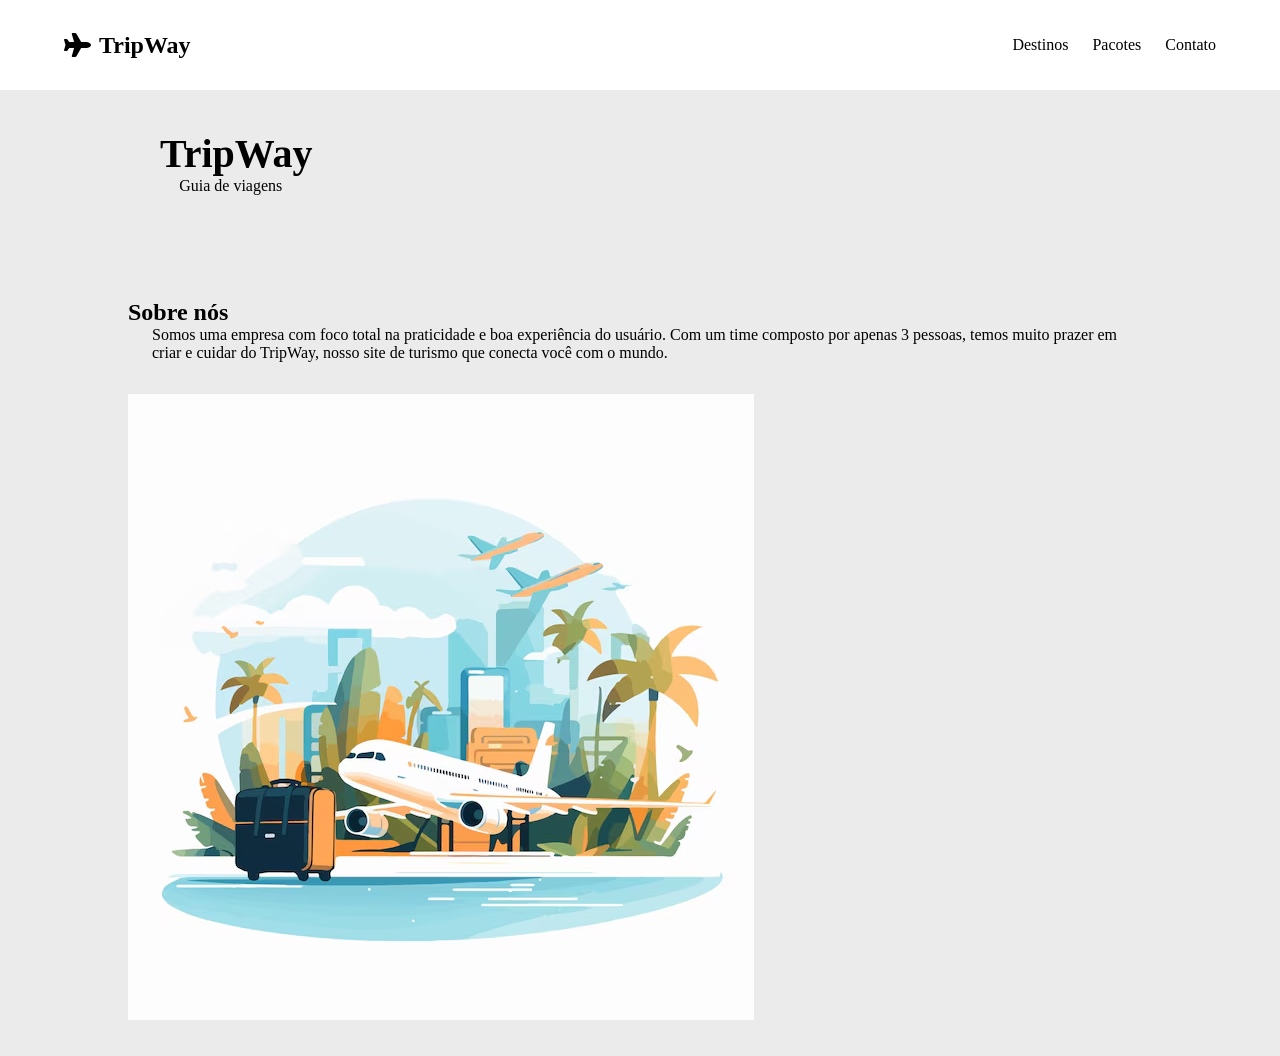
<file: index.html>
<!DOCTYPE html>
<html lang="pt-BR">
<head>
    <meta charset="UTF-8">
    <meta name="viewport" content="width=device-width, initial-scale=1.0">
    <link rel="preconnect" href="https://fonts.googleapis.com">
    <link rel="preconnect" href="https://fonts.gstatic.com" crossorigin>
    <link href="https://fonts.googleapis.com/css2?family=Poppins:ital,wght@0,100;0,200;0,300;0,400;0,500;0,600;0,700;0,800;0,900;1,100;1,200;1,300;1,400;1,500;1,600;1,700;1,800;1,900&display=swap" rel="stylesheet">
    <link rel="stylesheet" href="./css/style.css">
    <link
    rel="stylesheet"
    href="https://cdnjs.cloudflare.com/ajax/libs/font-awesome/6.0.0/css/all.min.css"
    />  
<title>TripWay</title>
</head>
<body style="font-family: Inter;">
    
    <nav>
        <a class="logo" href="index.html"><i class="fa-solid fa-plane"></i>TripWay</a>
        
        <ul class="nav-links">
            <a class="nav-links" href="pages/destinos.html">Destinos</a>
            <a class="nav-links" href="pages/pacotes.html">Pacotes</a>
            <a class="nav-links" href="pages/contato.html">Contato</a>
        </ul>

    </nav>

    <header class="header-container">
        <h1>TripWay</h1>
        <p>Guia de viagens</p>
    </header>

    <main>

<section class="about-us">

    <h2>Sobre nós</h2>
    <p>Somos uma empresa com foco total na praticidade e boa experiência do usuário.
        Com um time composto por apenas 3 pessoas, temos muito prazer em criar e cuidar do TripWay, 
        nosso site de turismo que conecta você com o mundo.</p>

</section>

<section class="image">
    <img src="images/abstract-travel-tourism-service-concept_1323048-1046.avif" alt="TripWay">
</section>

    </main>
</body>
</html>
</file>
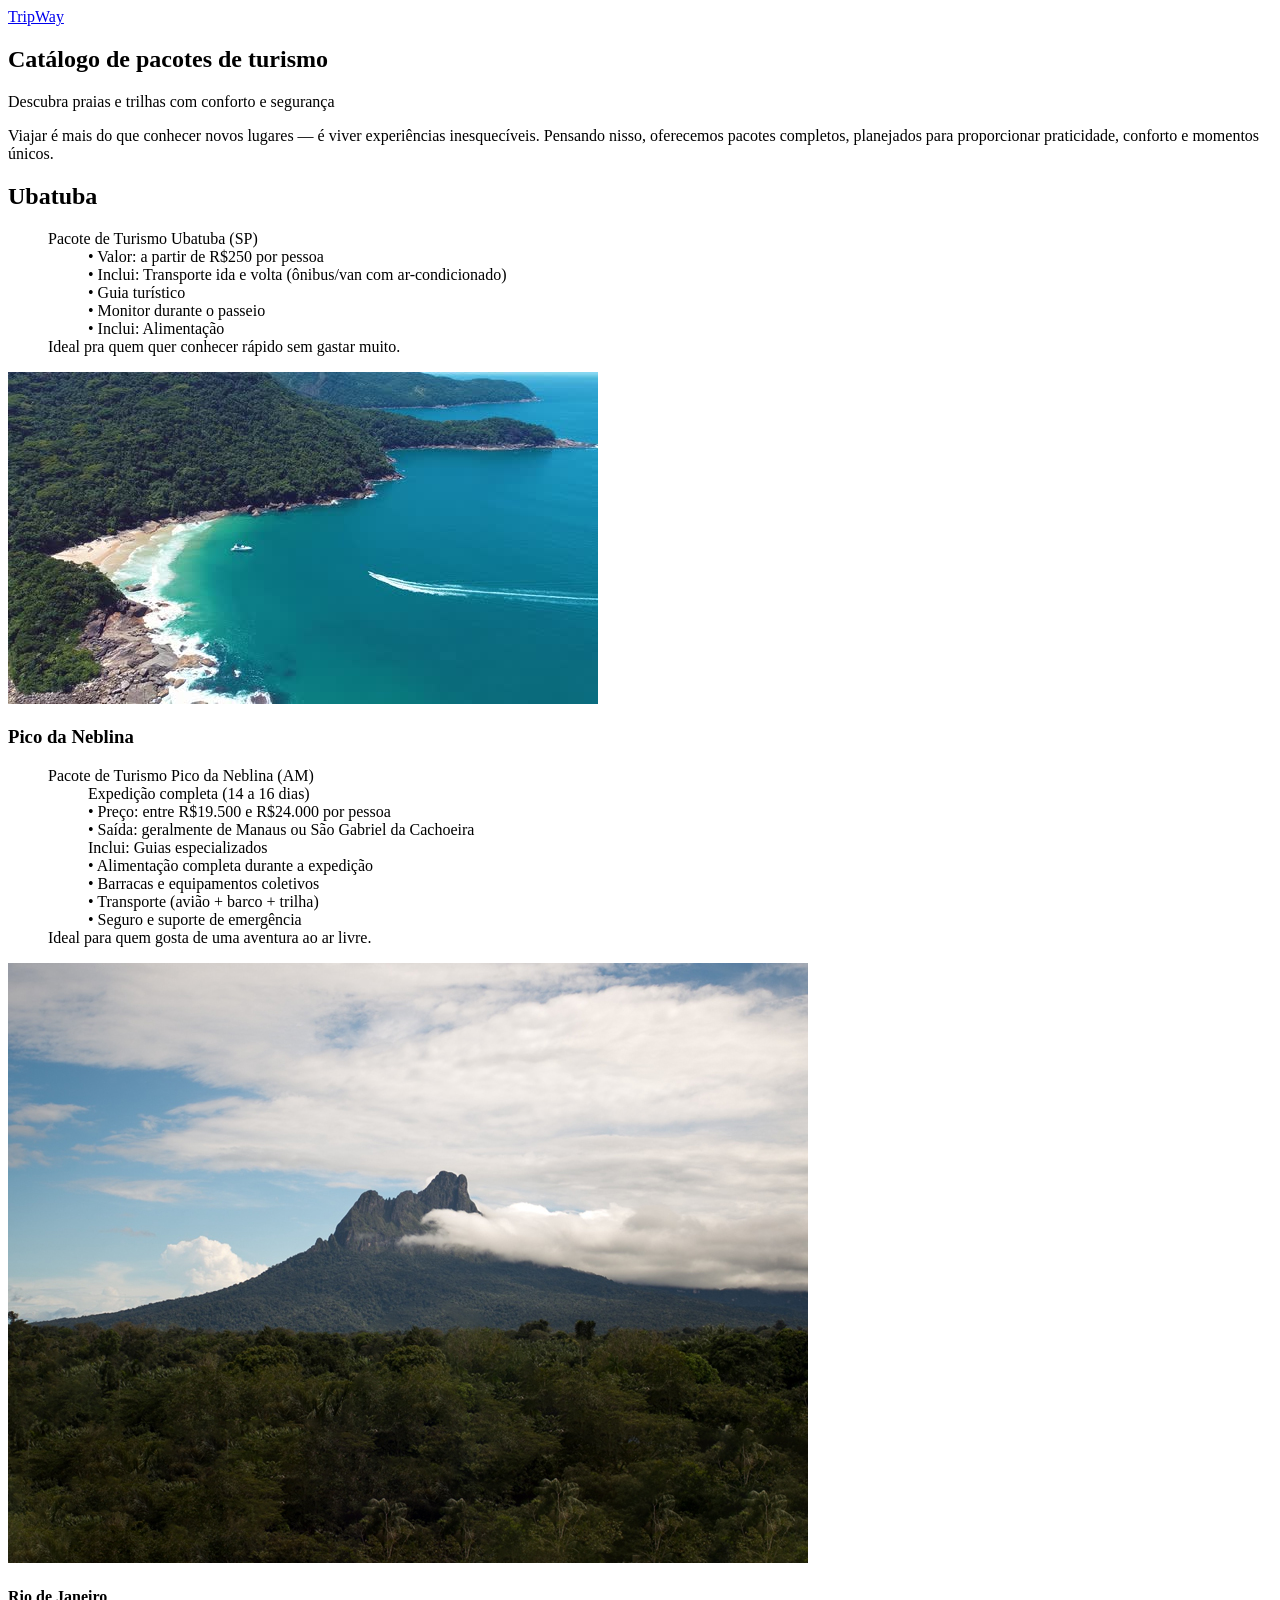
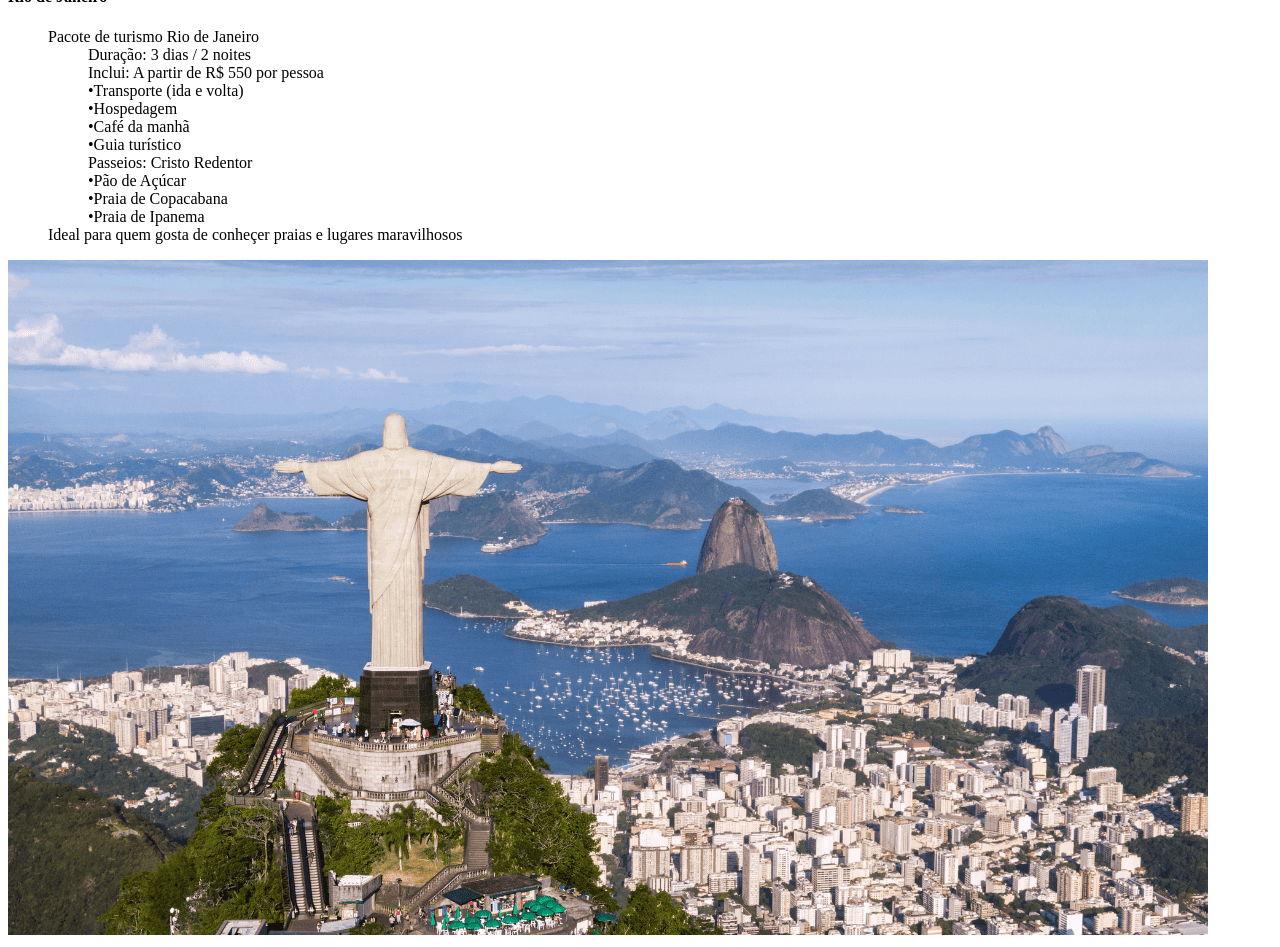
<file: pacotes.html>
<!DOCTYPE html>
<html lang="pt-BR">
<head>
    <meta charset="UTF-8">
    <meta name="viewport" content="width=device-width, initial-scale=1.0">
    <title>Pacotes</title>
</head>
<body>

    <nav>

  <a href="index.html">TripWay</a>
   
    </nav>
<main>
    <section>
<h1>Catálogo de pacotes de turismo</h1>
<p>Descubra praias e trilhas com conforto e segurança</p>
    <p>Viajar é mais do que conhecer novos lugares — é viver experiências inesquecíveis. Pensando nisso, oferecemos pacotes completos, planejados para proporcionar praticidade, conforto e momentos únicos.
    </p>

    <h2>Ubatuba</h2>
    <ul>Pacote de Turismo Ubatuba (SP)
<ul>• Valor: a partir de R$250 por pessoa</ul>  
<ul>• Inclui: Transporte ida e volta (ônibus/van com ar-condicionado)</ul>
<ul>• Guia turístico</ul>
<ul>• Monitor durante o passeio </ul>
<ul>• Inclui: Alimentação</ul>
Ideal pra quem quer conhecer rápido sem gastar muito.</ul>
<img src="images/ubatuba.jpg" alt="Foto de Ubatuba">
    

<h3>Pico da Neblina</h3>
<ul>Pacote de Turismo Pico da Neblina (AM)
<ul>Expedição completa (14 a 16 dias)</ul>
<ul>• Preço: entre R$19.500 e R$24.000 por pessoa</ul>
<ul>• Saída: geralmente de Manaus ou São Gabriel da Cachoeira</ul>
<ul>Inclui: Guias especializados</ul>
<ul>• Alimentação completa durante a expedição</ul>
<ul>• Barracas e equipamentos coletivos</ul>
<ul>• Transporte (avião + barco + trilha)</ul>
<ul>• Seguro e suporte de emergência</ul>
Ideal para quem gosta de uma aventura ao ar livre.</ul>
<img src="images/PicoDaNeblina.jpg" alt="Foto do Pico Da Neblina">

<h4>Rio de Janeiro</h4>
    <ul>Pacote de turismo Rio de Janeiro
<ul>Duração: 3 dias / 2 noites</ul>
<ul>Inclui: A partir de R$ 550 por pessoa</ul>
<ul>•Transporte (ida e volta)</ul>
<ul>•Hospedagem</ul>
<ul>•Café da manhã</ul>
<ul>•Guia turístico</ul>
<ul>Passeios: Cristo Redentor</ul>
<ul>•Pão de Açúcar</ul>
<ul>•Praia de Copacabana</ul>
<ul>•Praia de Ipanema</ul> 
Ideal para quem gosta de conheçer praias e lugares maravilhosos</ul>
<img src="images/Rio-de-Janeiro.png" alt="Foto do Rio de Janeiro">
</section>
    
</main>


</body>
</html>
</file>
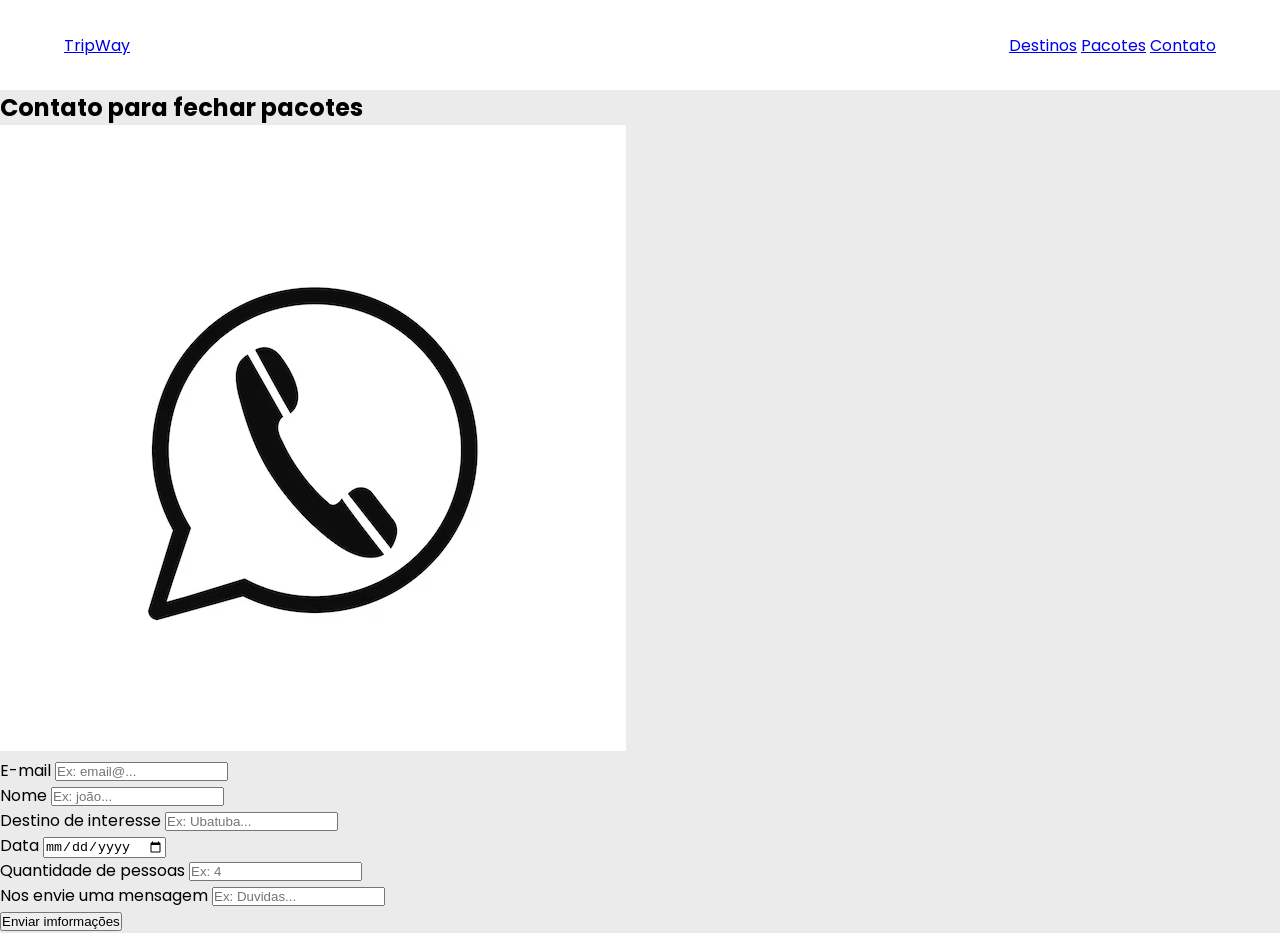
<file: pages/contato.html>
<!DOCTYPE html>
<html lang="pt-BR">
<head>
    <meta charset="UTF-8">
    <meta name="viewport" content="width=device-width, initial-scale=1.0">
    <link rel="preconnect" href="https://fonts.googleapis.com">
    <link rel="preconnect" href="https://fonts.gstatic.com" crossorigin>
    <link rel="stylesheet" href="../css/style.css">
<link href="https://fonts.googleapis.com/css2?family=Poppins:ital,wght@0,100;0,200;0,300;0,400;0,500;0,600;0,700;0,800;0,900;1,100;1,200;1,300;1,400;1,500;1,600;1,700;1,800;1,900&display=swap" rel="stylesheet">
</head>

<body style="font-family: Poppins;">
    
    <nav>

  <a href="../index.html">TripWay</a>
        <section>
           <a href="destinos.html">Destinos</a>
            <a href="pacotes.html">Pacotes</a>
            <a href="contato.html">Contato</a>
          </section>
    </nav>
<section>
    <h1>Contato para fechar pacotes</h1>
 <img src="../images/icone-de-contato_419328-2095.avif" alt="Foto do contato">


<form>
<div>
  <label for="weight">E-mail</label>
   <input type="text" id="weight" placeholder="Ex: email@... " required/>
</div>

<div>
  <label for="weight">Nome</label>
   <input type="text" id="weight" placeholder="Ex: joão... " required/>
</div>

<div>
  <label for="weight">Destino de interesse</label>
   <input type="text" id="weight" placeholder="Ex: Ubatuba... " required/>
</div>

<div>
  <label for="weight">Data</label>
   <input type="date" id="weight" placeholder="Ex: " required/>
</div>

<div>
  <label for="weight">Quantidade de pessoas</label>
   <input type="number" id="weight" placeholder="Ex: 4 " required/>
</div>

<div>
  <label for="weight">Nos envie uma mensagem</label>
   <input type="text" id="weight" placeholder="Ex: Duvidas... " required/>
</div>

<button type="submit">Enviar imformações</button>

</form>
</section>
</body>
</html>
</file>
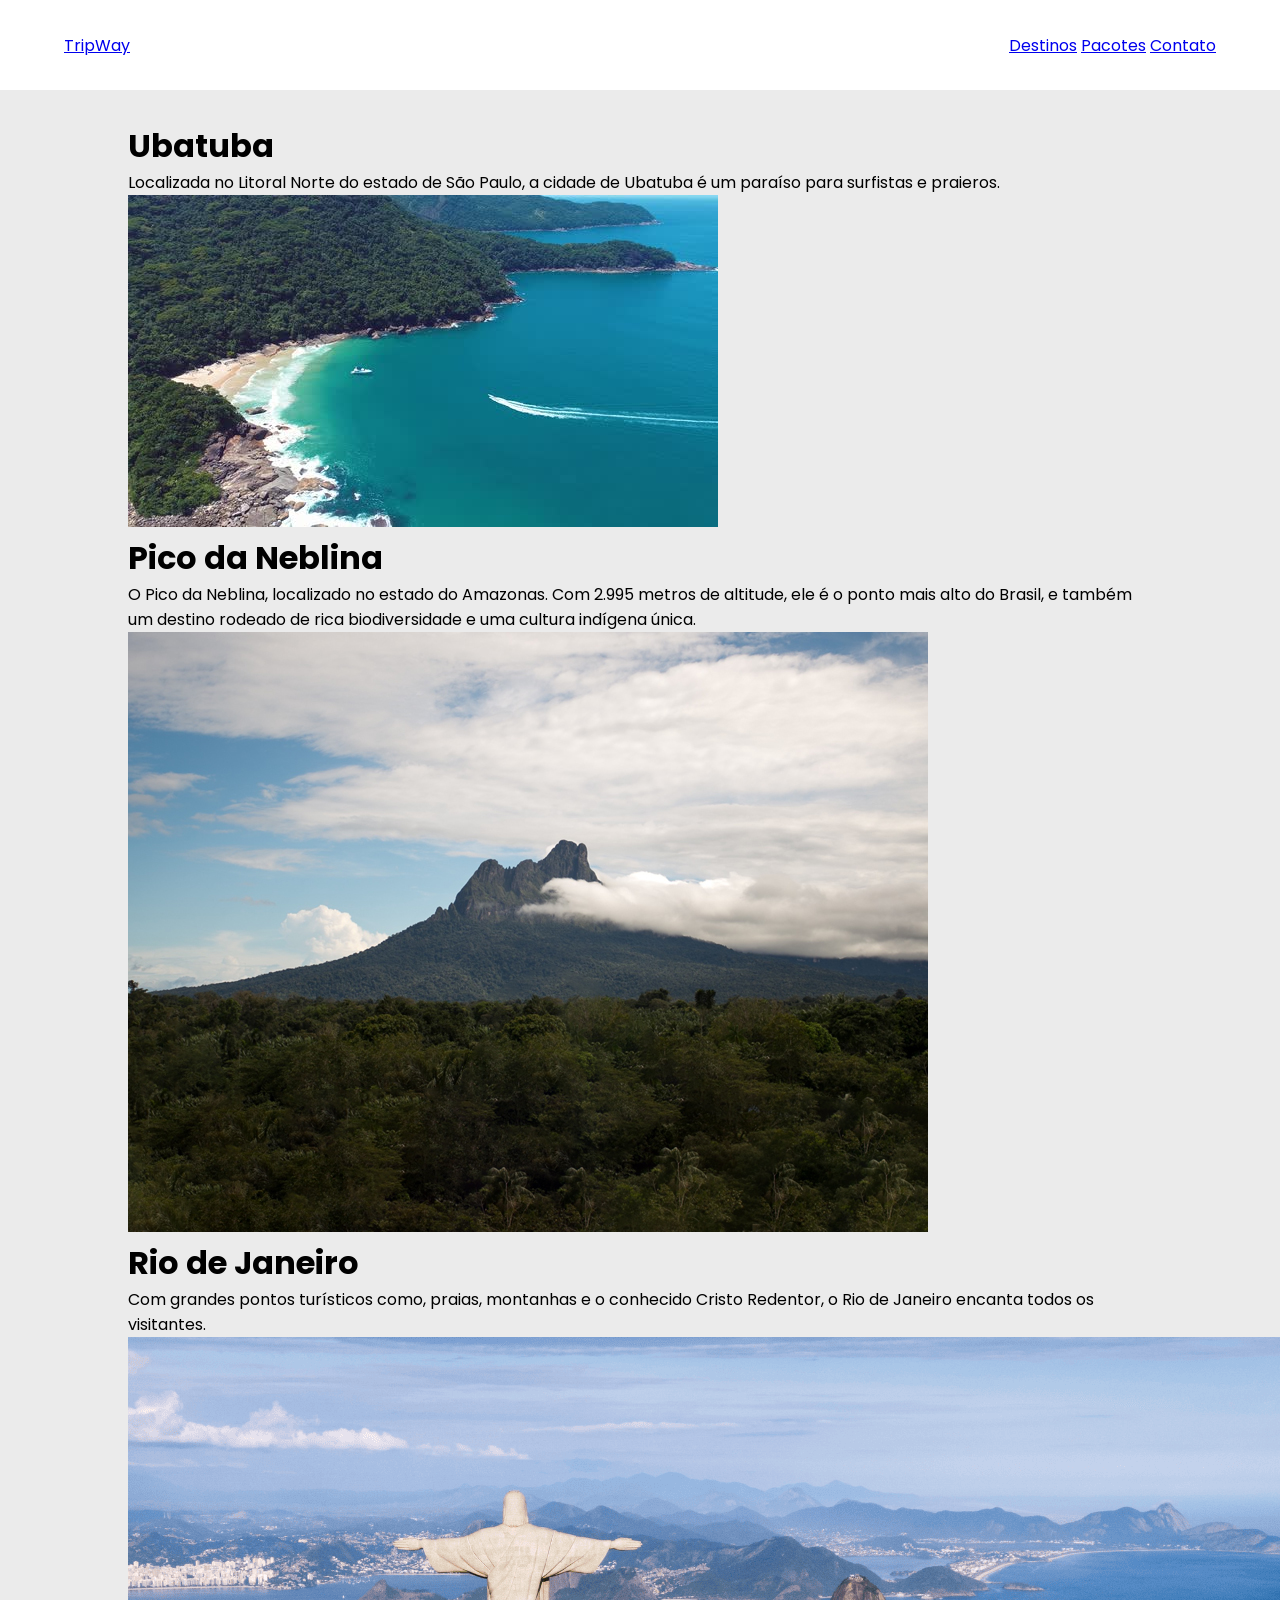
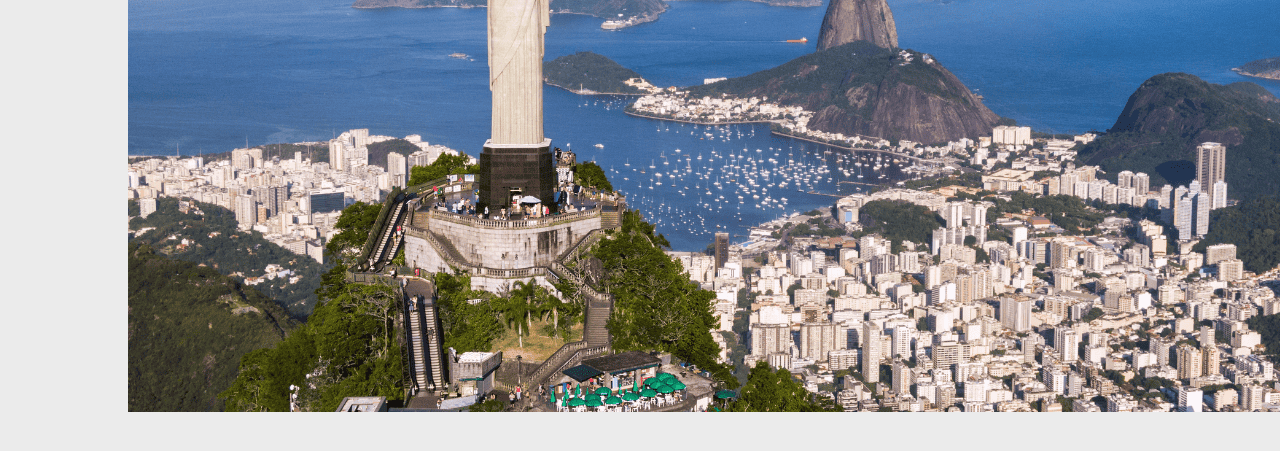
<file: pages/destinos.html>
<!DOCTYPE html>
<html lang="pt-BR">
<head>
    <meta charset="UTF-8">
    <meta name="viewport" content="width=device-width, initial-scale=1.0">
    <link rel="preconnect" href="https://fonts.googleapis.com">
    <link rel="preconnect" href="https://fonts.gstatic.com" crossorigin>
    <link rel="stylesheet" href="../css/style.css">
    <link href="https://fonts.googleapis.com/css2?family=Poppins:ital,wght@0,100;0,200;0,300;0,400;0,500;0,600;0,700;0,800;0,900;1,100;1,200;1,300;1,400;1,500;1,600;1,700;1,800;1,900&display=swap" rel="stylesheet">
    <title>Destinos</title>
</head>
<body style="font-family: Poppins;">

    
    <nav>

        <a href="../index.html">
            <p>TripWay</p>
        </a>
        
        <section>
            <a href="destinos.html">Destinos</a>
            <a href="pacotes.html">Pacotes</a>
            <a href="contato.html">Contato</a>
        </section>

    </nav>
    <main>
        <h1>Ubatuba</h1>
        <p>Localizada no Litoral Norte do estado de São Paulo, a cidade de Ubatuba é um paraíso para surfistas e praieros. </p>
        <img src="../images/ubatuba.jpg" alt="Foto de ubatuba">

        <h1>Pico da Neblina</h1>
        <p>O Pico da Neblina, localizado no estado do Amazonas. Com 2.995 metros de altitude, ele é o ponto mais alto do Brasil, e também um destino rodeado de rica biodiversidade e uma cultura indígena única.</p>
        <img src="../images/PicoDaNeblina.jpg" alt="Foto do Pico da Neblina">
    
        <h1>Rio de Janeiro</h1>
        <p>Com grandes pontos turísticos como, praias, montanhas e o conhecido Cristo Redentor, o Rio de Janeiro encanta todos os visitantes. </p>
        <img src="../images/Rio-de-Janeiro.png" alt="Foto do Rio de Janeiro">
    </main>
        
    </body>
</html>
</file>
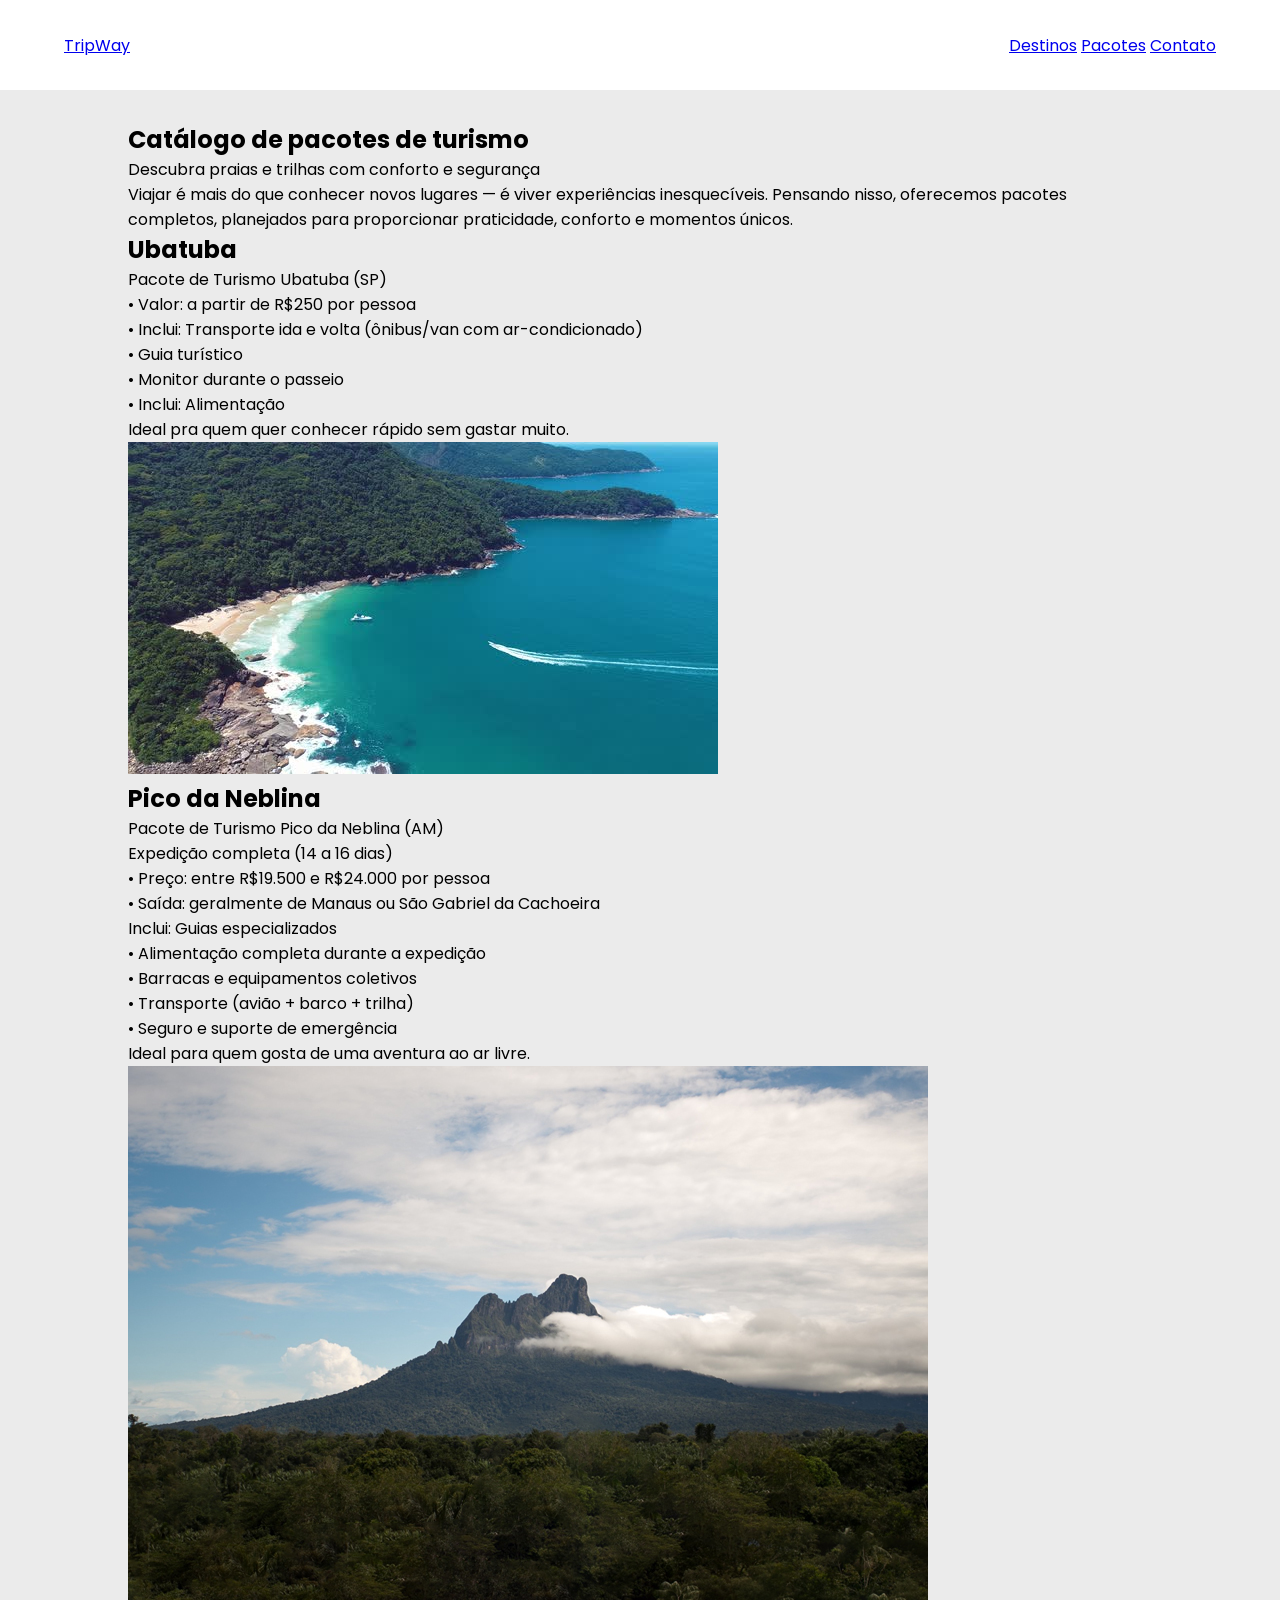
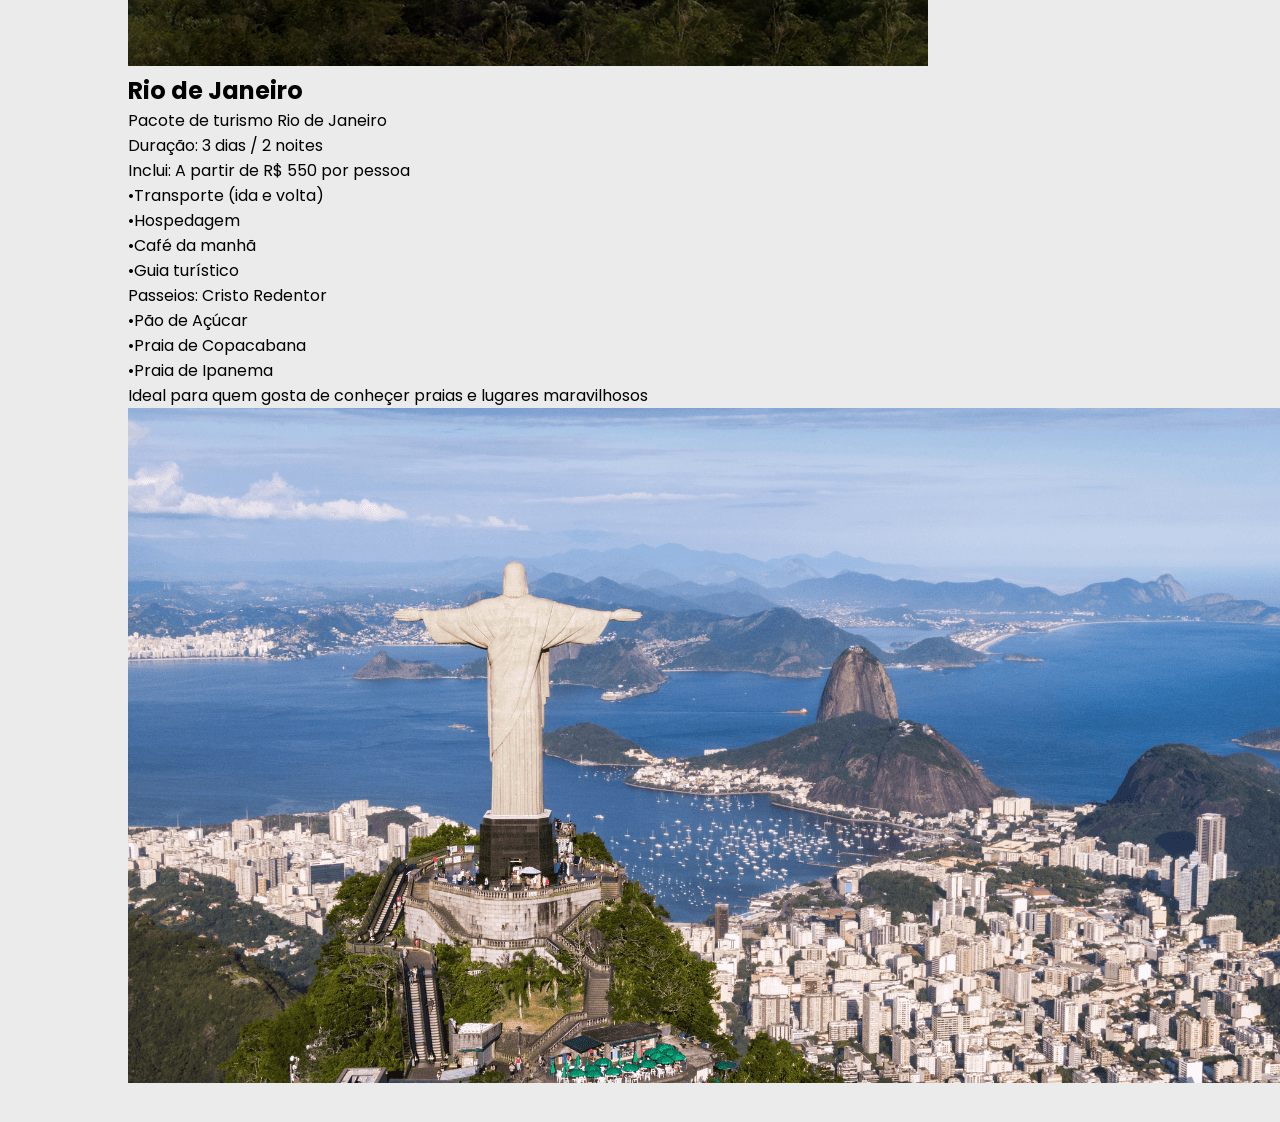
<file: pages/pacotes.html>
<!DOCTYPE html>
<html lang="pt-BR">
<head>
    <meta charset="UTF-8">
    <meta name="viewport" content="width=device-width, initial-scale=1.0">
    <link rel="preconnect" href="https://fonts.googleapis.com">
    <link rel="preconnect" href="https://fonts.gstatic.com" crossorigin>
    <link rel="stylesheet" href="../css/style.css">
    <link href="https://fonts.googleapis.com/css2?family=Poppins:ital,wght@0,100;0,200;0,300;0,400;0,500;0,600;0,700;0,800;0,900;1,100;1,200;1,300;1,400;1,500;1,600;1,700;1,800;1,900&display=swap" rel="stylesheet">

    <title>Pacotes</title>
</head>

<body style="font-family: Poppins;">

    <nav>

  <a href="../index.html">TripWay</a>
  <section>
          <a href="destinos.html">Destinos</a>
            <a href="pacotes.html">Pacotes</a>
            <a href="contato.html">Contato</a>
  </section>
   
    </nav>
<main>
    <section>
<h1>Catálogo de pacotes de turismo</h1>
<p>Descubra praias e trilhas com conforto e segurança</p>
    <p>Viajar é mais do que conhecer novos lugares — é viver experiências inesquecíveis. Pensando nisso, oferecemos pacotes completos, planejados para proporcionar praticidade, conforto e momentos únicos.
    </p>

    <h2>Ubatuba</h2>
    <ul>Pacote de Turismo Ubatuba (SP)
<ul>• Valor: a partir de R$250 por pessoa</ul>  
<ul>• Inclui: Transporte ida e volta (ônibus/van com ar-condicionado)</ul>
<ul>• Guia turístico</ul>
<ul>• Monitor durante o passeio </ul>
<ul>• Inclui: Alimentação</ul>
Ideal pra quem quer conhecer rápido sem gastar muito.</ul>
<img src="../images/ubatuba.jpg" alt="Foto de Ubatuba">
    

<h2>Pico da Neblina</h2>
<ul>Pacote de Turismo Pico da Neblina (AM)
<ul>Expedição completa (14 a 16 dias)</ul>
<ul>• Preço: entre R$19.500 e R$24.000 por pessoa</ul>
<ul>• Saída: geralmente de Manaus ou São Gabriel da Cachoeira</ul>
<ul>Inclui: Guias especializados</ul>
<ul>• Alimentação completa durante a expedição</ul>
<ul>• Barracas e equipamentos coletivos</ul>
<ul>• Transporte (avião + barco + trilha)</ul>
<ul>• Seguro e suporte de emergência</ul>
Ideal para quem gosta de uma aventura ao ar livre.</ul>
<img src="../images/PicoDaNeblina.jpg" alt="Foto do Pico Da Neblina">

<h2>Rio de Janeiro</h2>
    <ul>Pacote de turismo Rio de Janeiro
<ul>Duração: 3 dias / 2 noites</ul>
<ul>Inclui: A partir de R$ 550 por pessoa</ul>
<ul>•Transporte (ida e volta)</ul>
<ul>•Hospedagem</ul>
<ul>•Café da manhã</ul>
<ul>•Guia turístico</ul>
<ul>Passeios: Cristo Redentor</ul>
<ul>•Pão de Açúcar</ul>
<ul>•Praia de Copacabana</ul>
<ul>•Praia de Ipanema</ul> 
Ideal para quem gosta de conheçer praias e lugares maravilhosos</ul>
<img src="../images/Rio-de-Janeiro.png" alt="Foto do Rio de Janeiro">
</section>
    
</main>


</body>
</html>
</file>
<file: css/style.css>
:root {
    --primary-color: #0055FF;
    --primary-dark: #063AA1;
    --secondary-color: #00FF77;
    
    --background-color: #EBEBEB;
    --card-color: #D9D9D9;
    
    
    --nav-color: #fff;
    --text-color: #000000;
}

* {
  margin: 0;
  padding: 0;
  box-sizing: border-box;
}

body {
    font-family: 'Inter', sans-serif;
    background-color: var(--background-color);
    color: var(--text-color);
}

nav {
    display: flex;
    justify-content: space-between;
    align-items: center;
    
    height: 10vh;
    background-color: var(--nav-color);
    padding: 0 5%;
} 

.logo {
    display: flex;
    align-items: center;
    gap: 0.5rem;
    font-size: 1.5rem;
    color: #000000;
    text-decoration: none;
    font-weight: 600;
}

.nav-links {
    display: flex;
    list-style: none;
    gap: 1.5rem;
}

.nav-links:hover {
    color: var(--primary-color);
}

.nav-links {
    text-decoration: none;
    color: #000000;
    font-size: 1rem;
}

#nav-active {
    border-bottom: 3px var(--primary-color) solid;
    color: var(--primary-color);
}

.header-container {
    text-align: left;
    padding: 2.5rem 10rem;
}

.header-container h1 {
    font-size: 2.5rem;
}

.header-container p {
    text-align: left;
    padding: 0 1.2rem ;
}

main {
    width: 80vw;
    margin: 0 auto;
    padding: 2rem 0;
}

.about-us {
    text-align: left;
    padding: 2rem 0 ;
}

.about-us h1 {
    font-size: 2rem;
}

.about-us p {
    text-align: left;
    padding: 0 1.5rem;
}

.cards-section {
    display: flex;
    justify-content: center;
    flex-wrap: wrap;
    gap: 1.5rem;
    text-align: center;
}
</file>
